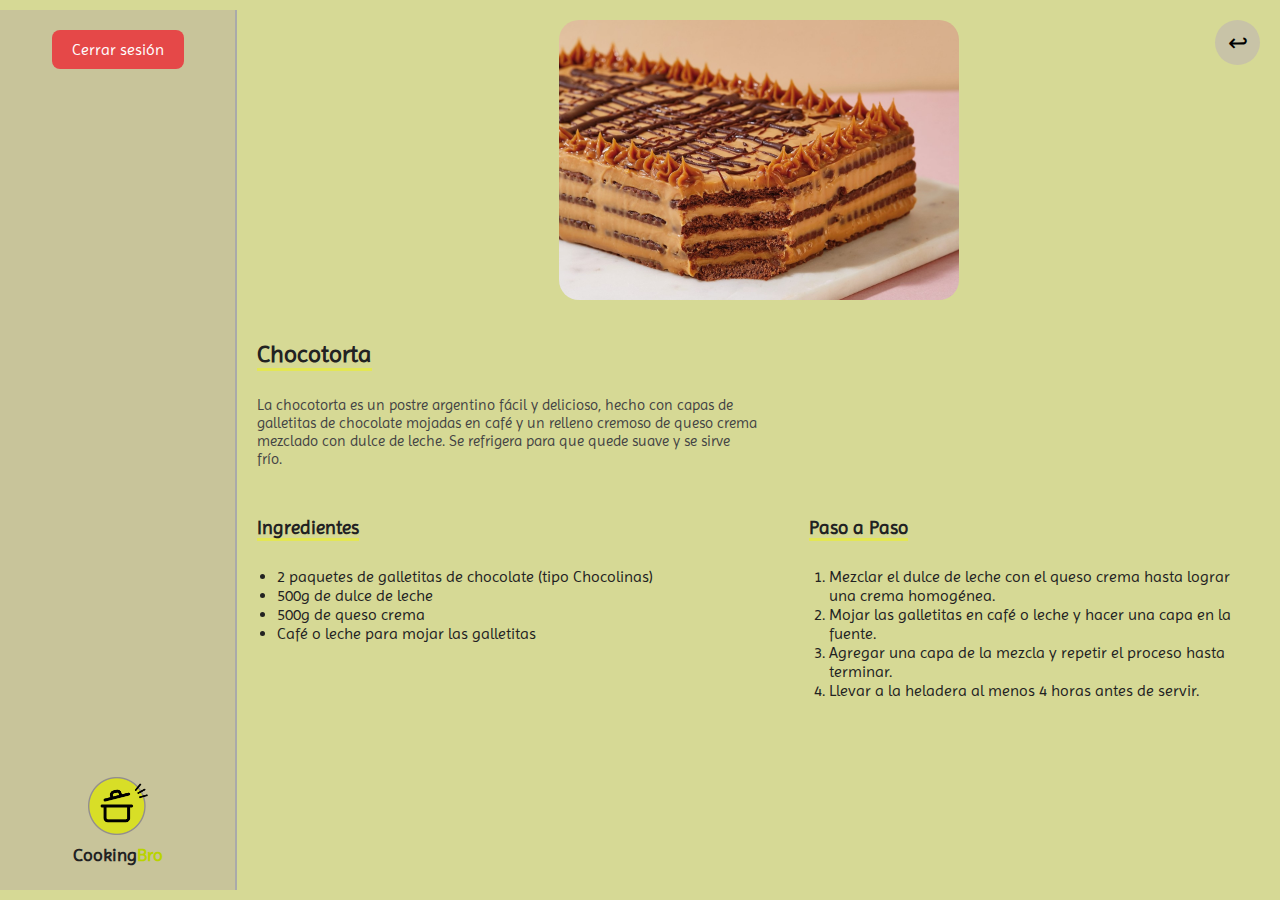
<file: chocotorta.html>
<!DOCTYPE html>
<html lang="es">
<head>
  <meta charset="UTF-8" />
  <meta name="viewport" content="width=device-width, initial-scale=1.0"/>
  <title>Chocotorta</title>
  <link rel="stylesheet" href="style.css" />
</head>
<body id="pastel">
  <div class="container">
    <aside class="sidebar">
      <div class="logout-button" onclick="window.location.href='index.html'">Cerrar sesión</div>
      <button class="back-button" onclick="window.location.href='home.html'">↩</button>
      <div class="logo">
        <img src="img/image.png" alt="Logo" />
        <h1>Cooking<span>Bro</span></h1>
      </div>
    </aside>

    <main class="content">
      <div class="image-section">
        <img src="img/chototorta.jpg" alt="Chocotorta" />
      </div>

      <div class="info-section">
        <h2 class="title">Chocotorta</h2>
        <p class="description">
          La chocotorta es un postre argentino fácil y delicioso, hecho con capas de galletitas de chocolate mojadas en café y un relleno cremoso de queso crema mezclado con dulce de leche. Se refrigera para que quede suave y se sirve frío.
        </p>
      </div>

      <div class="details">
        <section class="ingredients">
          <h3>Ingredientes</h3>
          <ul>
            <li>2 paquetes de galletitas de chocolate (tipo Chocolinas)</li>
            <li>500g de dulce de leche</li>
            <li>500g de queso crema</li>
            <li>Café o leche para mojar las galletitas</li>
          </ul>
        </section>

        <section class="steps">
          <h3>Paso a Paso</h3>
          <ol>
            <li>Mezclar el dulce de leche con el queso crema hasta lograr una crema homogénea.</li>
            <li>Mojar las galletitas en café o leche y hacer una capa en la fuente.</li>
            <li>Agregar una capa de la mezcla y repetir el proceso hasta terminar.</li>
            <li>Llevar a la heladera al menos 4 horas antes de servir.</li>
          </ol>
        </section>
      </div>
    </main>
  </div>
</body>
</html>
</file>
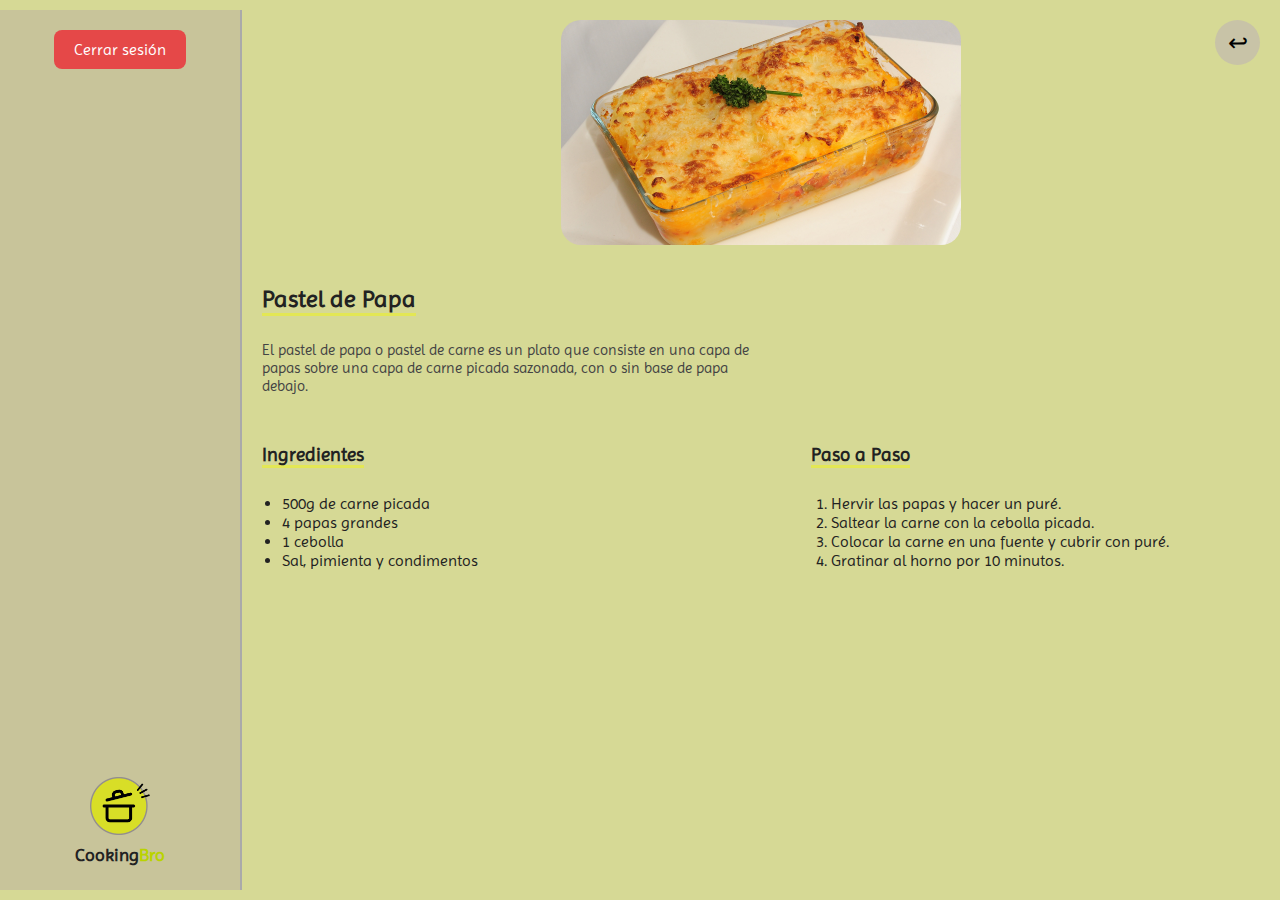
<file: pastel.html>
<!DOCTYPE html>
<html lang="es">
<head>
  <meta charset="UTF-8" />
  <meta name="viewport" content="width=device-width, initial-scale=1.0"/>
  <title>Pastel de Papa</title>
  <link rel="stylesheet" href="style.css" />
</head>
<body id="pastel">
  <div class="container" id="pastel">
    <aside class="sidebar" id="pastel">
      <div class="logout-button" onclick="window.location.href='index.html'">Cerrar sesión</div>
      <button class="back-button" onclick="window.location.href='home.html'">↩</button>
      <div class="logo" id="pastel">
        <img src="img/image.png" alt="Logo" id="pastel" />
        <h1 id="pastel">Cooking<span id="pastel">Bro</span></h1>
      </div>
    </aside>

    <main class="content" id="pastel">
      <div class="image-section">
        <img src="img/pastel de papa.jpg" alt="Pastel de papa" id="pastel" />
      </div>

      <div class="info-section" id="pastel">
        <h2 class="title" id="pastel">Pastel de Papa</h2>
        <p class="description" id="pastel">
          El pastel de papa o pastel de carne es un plato que consiste en una capa de papas sobre una capa de carne picada sazonada, con o sin base de papa debajo.
        </p>
      </div>

      <div class="details" id="pastel">
        <section class="ingredients">
          <h3 id="pastel">Ingredientes</h3>
          <ul>
            <li>500g de carne picada</li>
            <li>4 papas grandes</li>
            <li>1 cebolla</li>
            <li>Sal, pimienta y condimentos</li>
          </ul>
        </section>

        <section class="steps" id="pastel">
          <h3 id="pastel">Paso a Paso</h3>
          <ol id="pastel">
            <li>Hervir las papas y hacer un puré.</li>
            <li>Saltear la carne con la cebolla picada.</li>
            <li>Colocar la carne en una fuente y cubrir con puré.</li>
            <li>Gratinar al horno por 10 minutos.</li>
          </ol>
        </section>
      </div>
    </main>
  </div>
</body>
</html>
</file>
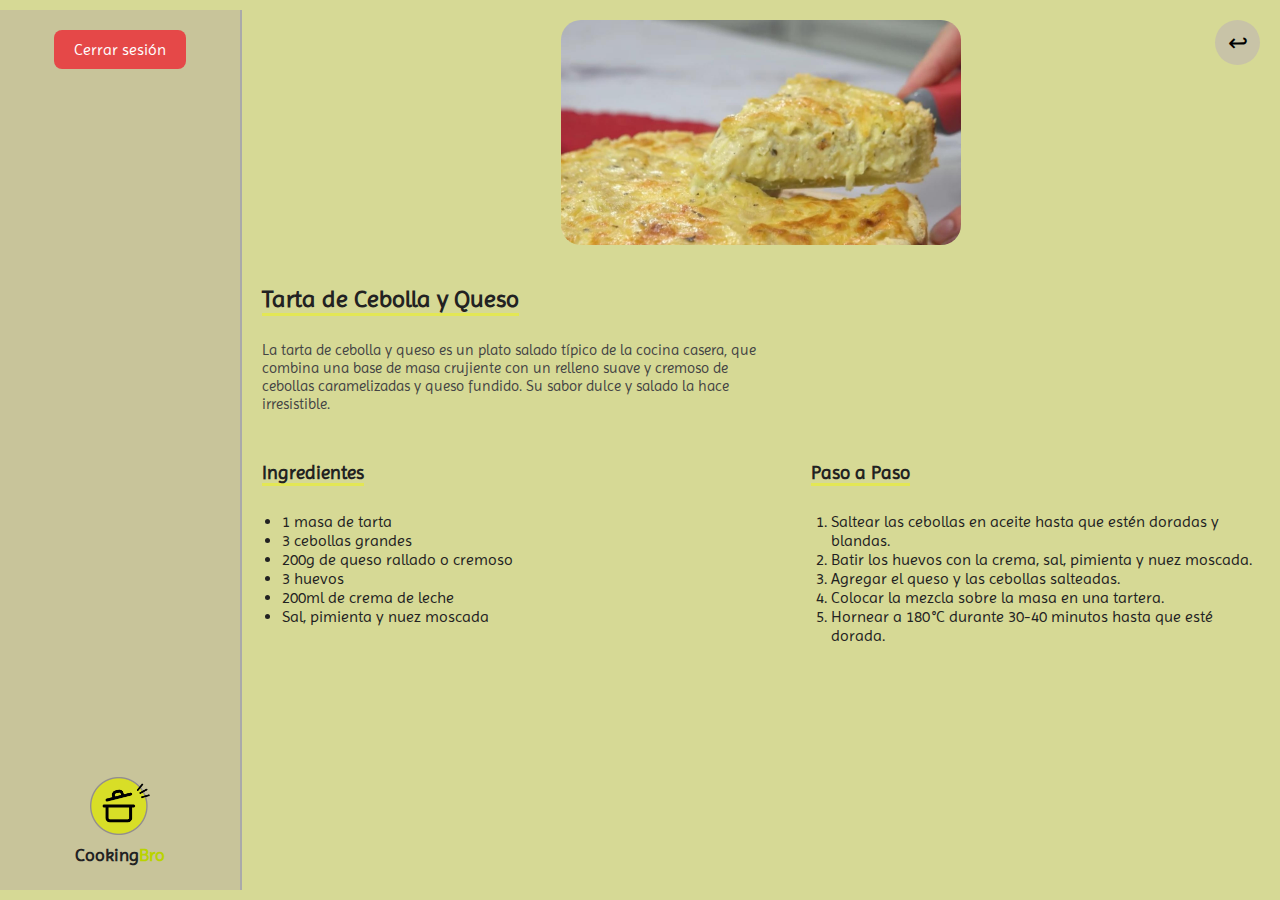
<file: tarta.html>
<!DOCTYPE html>
<html lang="es">
<head>
  <meta charset="UTF-8" />
  <meta name="viewport" content="width=device-width, initial-scale=1.0"/>
  <title>Tarta de Cebolla y Queso</title>
  <link rel="stylesheet" href="style.css" />
</head>
<body id="pastel">
  <div class="container">
    <aside class="sidebar">
      <div class="logout-button" onclick="window.location.href='index.html'">Cerrar sesión</div>
      <button class="back-button" onclick="window.location.href='home.html'">↩</button>
      <div class="logo">
        <img src="img/image.png" alt="Logo" />
        <h1>Cooking<span>Bro</span></h1>
      </div>
    </aside>

    <main class="content">
      <div class="image-section">
        <img src="img/tarta de polla y queso.webp" alt="Tarta de cebolla y queso" />
      </div>

      <div class="info-section">
        <h2 class="title">Tarta de Cebolla y Queso</h2>
        <p class="description">
          La tarta de cebolla y queso es un plato salado típico de la cocina casera, que combina una base de masa crujiente con un relleno suave y cremoso de cebollas caramelizadas y queso fundido. Su sabor dulce y salado la hace irresistible.
        </p>
      </div>

      <div class="details">
        <section class="ingredients">
          <h3>Ingredientes</h3>
          <ul>
            <li>1 masa de tarta</li>
            <li>3 cebollas grandes</li>
            <li>200g de queso rallado o cremoso</li>
            <li>3 huevos</li>
            <li>200ml de crema de leche</li>
            <li>Sal, pimienta y nuez moscada</li>
          </ul>
        </section>

        <section class="steps">
          <h3>Paso a Paso</h3>
          <ol>
            <li>Saltear las cebollas en aceite hasta que estén doradas y blandas.</li>
            <li>Batir los huevos con la crema, sal, pimienta y nuez moscada.</li>
            <li>Agregar el queso y las cebollas salteadas.</li>
            <li>Colocar la mezcla sobre la masa en una tartera.</li>
            <li>Hornear a 180 °C durante 30-40 minutos hasta que esté dorada.</li>
          </ol>
        </section>
      </div>
    </main>
  </div>
</body>
</html>
</file>
<file: style.css>
/* ------------------ TIPOGRAFÍA ------------------ */
@font-face {
  font-family: 'Imprima';
  src: url('Imprima-Regular.ttf') format('truetype');
  font-weight: normal;
  font-style: normal;
}

/* ------------------ PÁGINA INDEX ------------------ */
body#index {
  margin: 0;
  padding: 0;
  background-color: #d4d77f;
  font-family: 'Imprima', sans-serif;
  height: 100vh;
  display: flex;
  justify-content: center;
  align-items: center;
}

#app {
  display: flex;
  flex-direction: column;
  align-items: center;
}

.logo-image {
  width: 200px;
  height: auto;
  margin-bottom: 20px;
}

.app-title {
  font-size: 40px;
  margin-top: 10px;
}

.app-title span:first-child {
  color: #000;
  font-weight: 500;
}

.app-title span:last-child {
  color: #aaa7aa;
}

.button-container {
  display: flex;
  flex-direction: column;
  align-items: center;
  margin-top: 20px;
}

.button {
  background-color: #aaa7aa;
  color: white;
  border: none;
  border-radius: 25px;
  padding: 12px 24px;
  font-size: 20px;
  margin: 10px 0;
  cursor: pointer;
  width: 200px;
  transition: background-color 0.3s;
}

.button:hover {
  background-color: #888;
}

/* ------------------ PÁGINA LOGIN ------------------ */
body#login {
  margin: 0;
  padding: 0;
  background-color: #d4d77f;
  font-family: 'Imprima', sans-serif;
  height: 100vh;
  display: flex;
  justify-content: center;
  align-items: center;
}

.login-container {
  height: 100vh;
  display: flex;
  justify-content: center;
  align-items: center;
  position: relative;
}

.login-card {
  background-color: #cecab2;
  border-radius: 20px;
  padding: 30px;
  width: 300px;
  text-align: center;
}

.login-header {
  background-color: #e5e51e;
  border-radius: 12px 12px 0 0;
  padding: 10px;
  font-weight: bold;
  font-size: 18px;
  margin-bottom: 20px;
}

.input {
  display: block;
  margin: 15px auto;
  width: 90%;
  padding: 10px;
  border-radius: 20px;
  border: none;
  background-color: #f0f0e9;
  font-size: 14px;
}

.login-button {
  background-color: #e5e51e;
  padding: 8px 20px;
  border-radius: 15px;
  border: none;
  font-weight: bold;
  cursor: pointer;
  margin-top: 10px;
}

.back-button {
  position: absolute;
  top: 20px;
  right: 20px;
  background: #c8c3a7;
  border: none;
  font-size: 24px;
  border-radius: 50%;
  width: 45px;
  height: 45px;
  cursor: pointer;
}

/* ------------------ HOME PRINCIPAL ------------------ */
body#home {
  margin: 0;
  padding: 0;
  width: 100%;
  height: 100%;
  display: block; 
  background-color: #dedea0;
  font-family: 'Imprima', sans-serif;
}

.home-container {
  padding: 20px;
  background-color: #dedea0;
  min-height: 100vh;
  box-sizing: border-box;
}

.top-bar {
  display: flex;
  justify-content: space-between;
  align-items: center;
  gap: 40px;
  margin-bottom: 20px;
}

.search-box {
  font-size: 18px;
  display: flex;
  align-items: center;
  border-bottom: 2px solid black;
  padding-bottom: 2px;
  flex-grow: 1;
  min-width: 200px;
}

.search-box input {
  border: none;
  outline: none;
  font-size: 16px;
  background-color: transparent;
  margin-left: 5px;
  width: 100%;
}

.logout-button {
  background-color: #e54848;
  color: white;
  border: none;
  padding: 10px 20px;
  font-size: 16px;
  border-radius: 8px;
  cursor: pointer;
  white-space: nowrap;
}

/* ------------------ TARJETAS ------------------ */
.card {
  background-color: #cecab2;
  border-radius: 20px;
  display: flex;
  align-items: center;
  padding: 20px;
  margin-bottom: 20px;
  min-height: 120px;
  width: 100%;
  box-sizing: border-box;
  cursor: pointer;
}

.card-image {
  width: 100px;
  height: 100px;
  border-radius: 20px;
  margin-right: 20px;
  object-fit: cover;
}

.card-text {
  text-align: left;
  font-size: 18px;
}

.description {
  color: #444;
  font-size: 15px;
}

/* ------------------ DETALLE DE RECETA ------------------ */
body#pastel {
  margin: 0;
  font-family: 'Imprima', sans-serif;
  background-color: #d6d995;
  color: #222;
}

.container {
  display: flex;
  height: 100vh;
}

.sidebar {
  background-color: #c8c49a;
  width: 200px;
  padding: 20px;
  display: flex;
  flex-direction: column;
  align-items: center;
  border-right: 2px solid #aaa;
}

.sidebar .search,
.sidebar {
  margin: 10px 0;
  cursor: pointer;
}

.logo {
  margin-top: auto;
  text-align: center;
}

.logo img {
  width: 60px;
  height: auto;
}

.logo h1 {
  font-size: 18px;
  margin: 5px 0;
}

.logo span {
  color: #b9d300;
}

.content {
  flex-grow: 1;
  padding: 20px;
}

.image-section img {
  width: 100%;
  max-width: 400px;
  border-radius: 20px;
  display: block;
  margin: 0 auto;
}

.info-section {
  margin-top: 20px;
}

.title {
  font-size: 24px;
  border-bottom: 3px solid #e3e754;
  display: inline-block;
  margin-bottom: 10px;
}

.description {
  max-width: 500px;
}

.details {
  display: flex;
  justify-content: space-between;
  margin-top: 30px;
  gap: 40px;
}

.ingredients,
.steps {
  width: 45%;
}

h3 {
  border-bottom: 3px solid #e3e754;
  display: inline-block;
  margin-bottom: 10px;
}

ul, ol {
  padding-left: 20px;
}

.back-button#pastel {
  position: absolute;
  top: 20px;
  left: 20px;
  background: #DDDFA2;
  border: none;
  font-size: 18px;
  padding: 8px 16px;
  border-radius: 12px;
  cursor: pointer;
  font-weight: bold;
}
</file>
